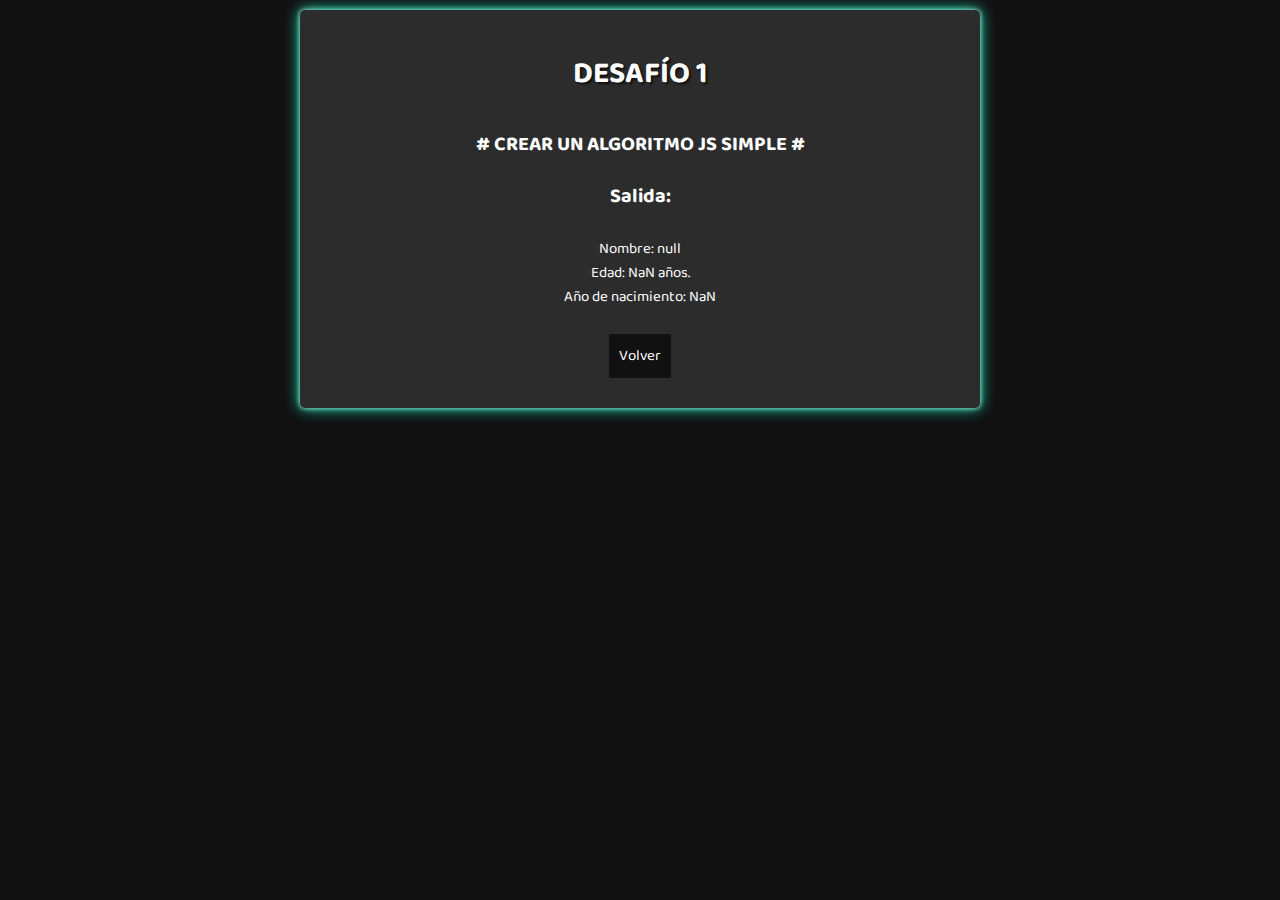
<file: Desafio1/desafio1.html>
<!DOCTYPE html>
<html lang="es">

<head>
    <meta charset="UTF-8">
    <meta http-equiv="X-UA-Compatible" content="IE=edge">
    <meta name="viewport" content="width=device-width, initial-scale=1.0">
    <link rel="stylesheet" href="../css/style.css">
    <meta http-equiv="cache-control" content="no-cache" />
    <link rel="shortcut icon" href="../img/favicon.ico" type="image/x-icon">
    <title>Desafío 1</title>
</head>

<body class="body">
    <nav class="nav">
        <h1 class="nav__title">DESAFÍO 1</h1>
        <h2 class="nav__subtitle"># CREAR UN ALGORITMO JS SIMPLE #</h2>
        <h3 class="nav__subtitle">Salida:</h3>
        <p id="output" class="text"></p>
        <a class="nav__link" href="../index.html">Volver</a>
    </nav>
    <script src="script.js"></script>
</body>

</html>
</file>
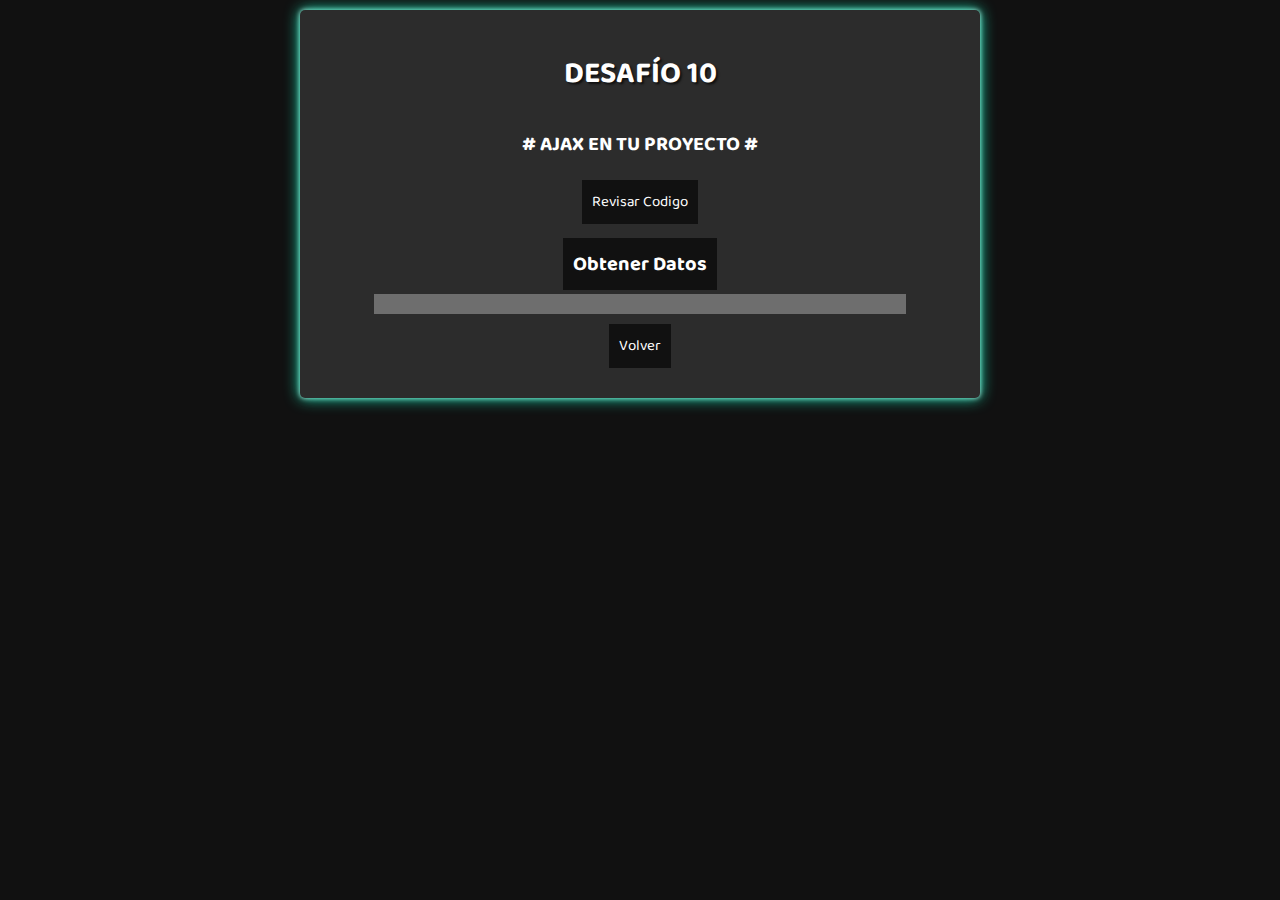
<file: Desafio10/desafio10.html>
<!DOCTYPE html>
<html lang="es">

<head>
    <meta charset="UTF-8">
    <meta http-equiv="X-UA-Compatible" content="IE=edge">
    <meta name="viewport" content="width=device-width, initial-scale=1.0">
    <meta http-equiv="cache-control" content="no-cache" />
    <link rel="stylesheet" href="../css/style.css">
    <title>Desafío 10</title>
</head>

<body class="body">
    <nav class="nav">
        <h1 class="nav__title">DESAFÍO 10</h1>
        <h2 class="nav__subtitle"># AJAX EN TU PROYECTO #</h2>
        <a href="https://github.com/istvian/Javascript/blob/master/Desafio10/app.js" target="_blank" class="nav__link">Revisar Codigo</a>
        <p class="btn btn--normal" id="btn-dom">Obtener Datos</p>
        <div id="resultados" class="datos-container">
        </div>
        <a class="nav__link" href="../index.html">Volver</a>
    </nav>
    <script src="../jquery-3.6.0.min.js"></script>
    <script src="app.js"></script>
</body>

</html>
</file>
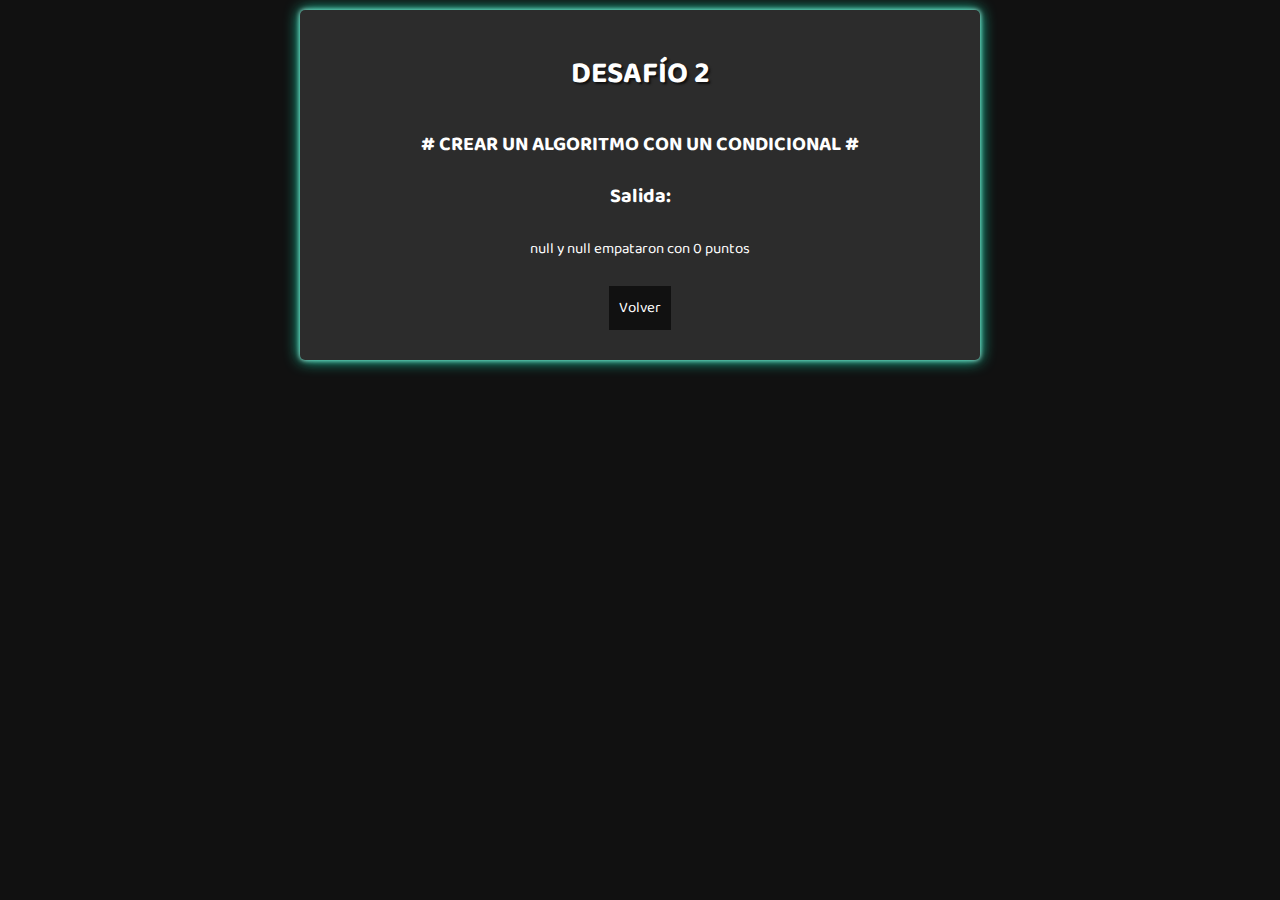
<file: Desafio2/desafio2.html>
<!DOCTYPE html>
<html lang="es">

<head>
    <meta charset="UTF-8">
    <meta http-equiv="X-UA-Compatible" content="IE=edge">
    <meta name="viewport" content="width=device-width, initial-scale=1.0">
    <link rel="stylesheet" href="../css/style.css">
    <title>Desafío 2</title>
</head>

<body class="body">
    <nav class="nav">
        <h1 class="nav__title">DESAFÍO 2</h1>
        <h2 class="nav__subtitle"># CREAR UN ALGORITMO CON UN CONDICIONAL #</h2>
        <h3 class="nav__subtitle">Salida:</h3>
        <p id="output" class="text"></p>
        <a class="nav__link" href="../index.html">Volver</a>
    </nav>
    <script src="app.js"></script>
</body>

</html>
</file>
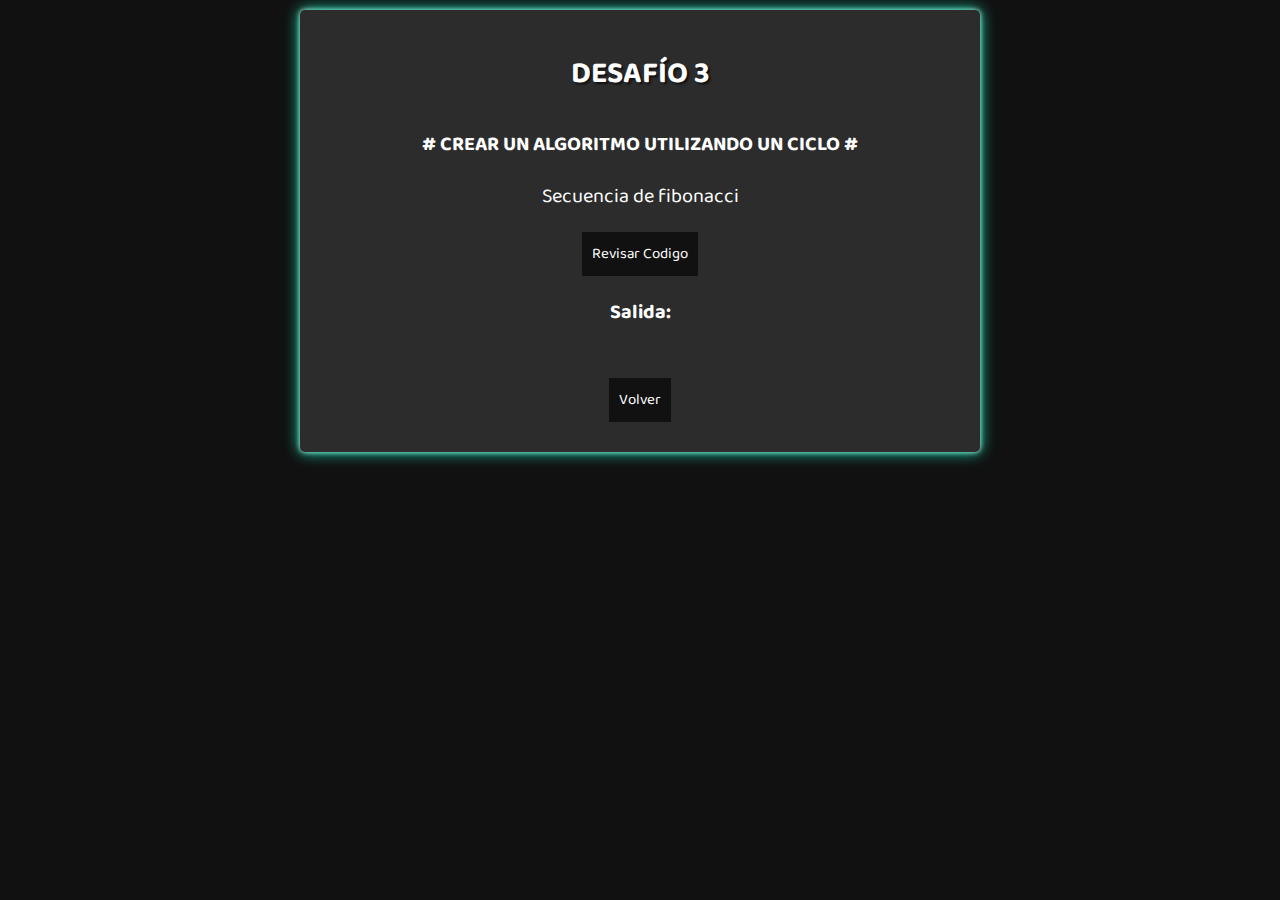
<file: Desafio3/desafio3.html>
<!DOCTYPE html>
<html lang="es">

<head>
    <meta charset="UTF-8">
    <meta http-equiv="X-UA-Compatible" content="IE=edge">
    <meta name="viewport" content="width=device-width, initial-scale=1.0">
    <meta http-equiv="cache-control" content="no-cache" />
    <link rel="stylesheet" href="../css/style.css">
    <title>Desafío 3</title>
</head>

<body class="body">
    <nav class="nav">
        <h1 class="nav__title">DESAFÍO 3</h1>
        <h2 class="nav__subtitle"># CREAR UN ALGORITMO UTILIZANDO UN CICLO #</h2>
        <p class="nav__subtitle">Secuencia de fibonacci</p>
        <a href="https://github.com/istvian/Javascript/blob/master/Desafio3/app.js" target="_blank" class="nav__link">Revisar Codigo</a>
        <h3 class="nav__subtitle">Salida:</h3>
        <p id="output" class="text"></p>
        <a class="nav__link" href="../index.html">Volver</a>
    </nav>
    <script src="app.js"></script>
</body>

</html>
</file>
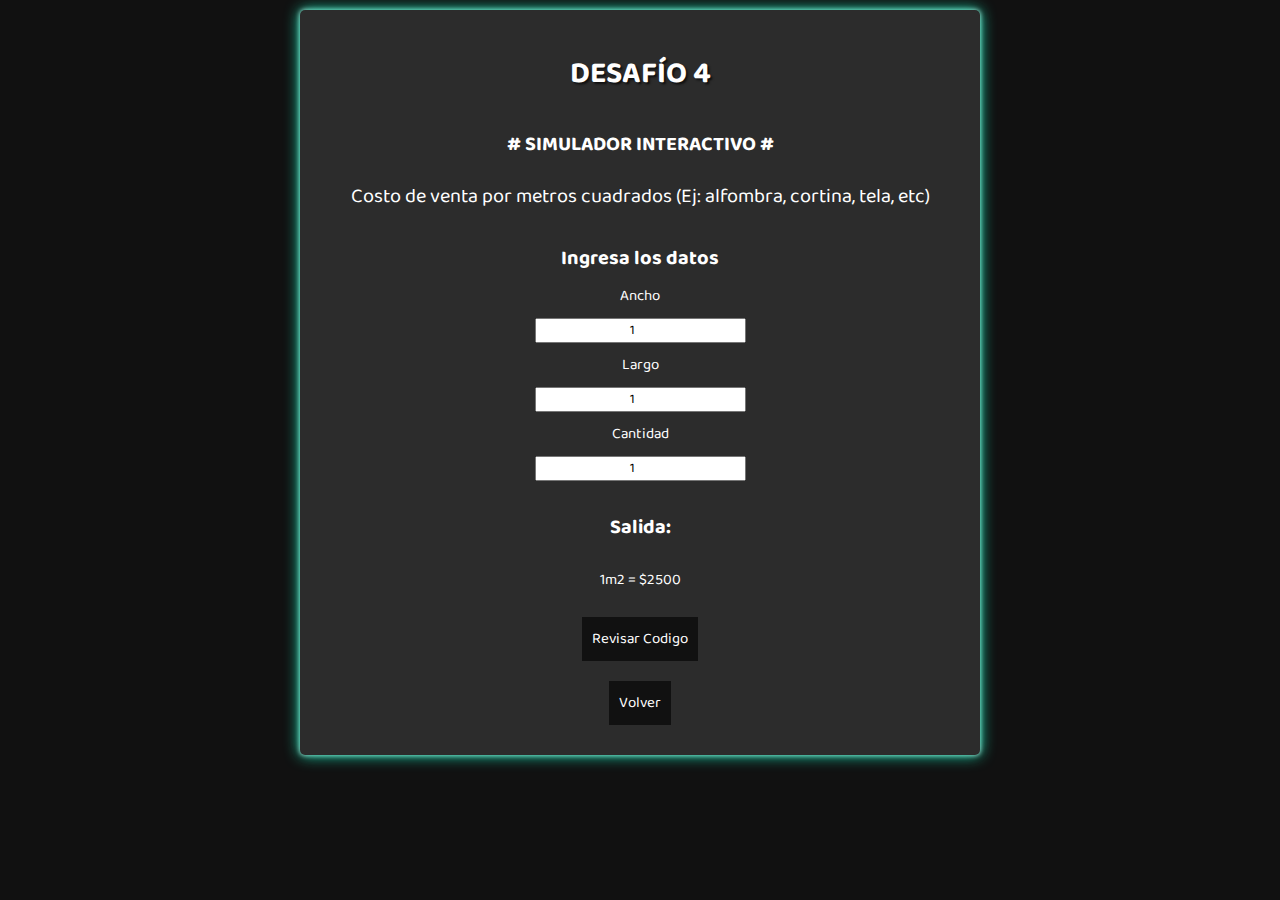
<file: Desafio4/desafio4.html>
<!DOCTYPE html>
<html lang="es">

<head>
    <meta charset="UTF-8">
    <meta http-equiv="X-UA-Compatible" content="IE=edge">
    <meta name="viewport" content="width=device-width, initial-scale=1.0">
    <meta http-equiv="cache-control" content="no-cache" />
    <link rel="stylesheet" href="../css/style.css">
    <title>Desafío 4</title>
</head>

<body class="body">
    <nav class="nav">
        <h1 class="nav__title">DESAFÍO 4</h1>
        <h2 class="nav__subtitle"># SIMULADOR INTERACTIVO #</h2>
        <p class="nav__subtitle">Costo de venta por metros cuadrados (Ej: alfombra, cortina, tela, etc)</p>
        <form action="">
            <p>Ingresa los datos</p>
            <label for="ancho">Ancho</label>
            <input type="number" name="ancho" id="ancho" value="1">
            <label for="largo">Largo</label>
            <input type="number" name="largo" id="largo" value="1">
            <label for="cantidad">Cantidad</label>
            <input type="number" name="cantidad" id="cantidad" value="1">
        </form>
        <h3 class="nav__subtitle">Salida:</h3>
        <p id="output" class="text"></p>
        <a href="https://github.com/istvian/Javascript/blob/master/Desafio4/app.js" target="_blank" class="nav__link">Revisar Codigo</a>
        <a class="nav__link" href="../index.html">Volver</a>
    </nav>
    <script src="app.js"></script>
</body>

</html>
</file>
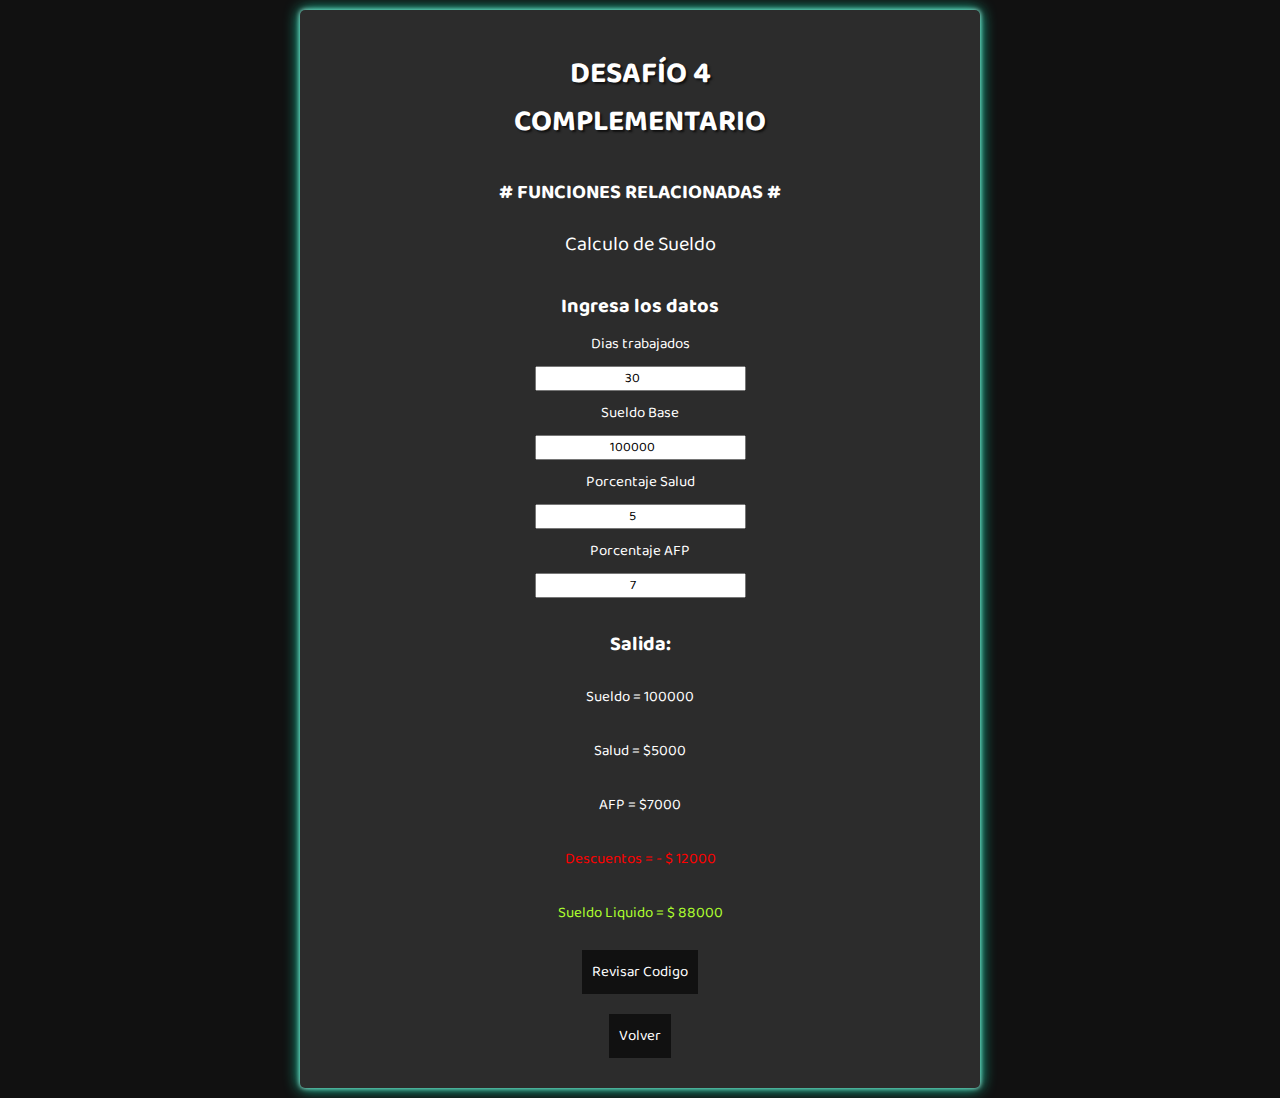
<file: Desafio4Extra/desafio4extra.html>
<!DOCTYPE html>
<html lang="es">

<head>
    <meta charset="UTF-8">
    <meta http-equiv="X-UA-Compatible" content="IE=edge">
    <meta name="viewport" content="width=device-width, initial-scale=1.0">
    <meta http-equiv="cache-control" content="no-cache" />
    <link rel="stylesheet" href="../css/style.css">
    <title>Desafío 4 Complementario</title>
</head>

<body class="body">
    <nav class="nav">
        <h1 class="nav__title">DESAFÍO 4<br>COMPLEMENTARIO</h1>
        <h2 class="nav__subtitle"># FUNCIONES RELACIONADAS #</h2>
        <p class="nav__subtitle">Calculo de Sueldo</p>
        <form action="">
            <p>Ingresa los datos</p>
            <label for="dias">Dias trabajados</label>
            <input type="number" name="dias" id="dias" value="30">
            <label for="base">Sueldo Base</label>
            <input type="number" name="base" id="base" value="100000">
            <label for="salud">Porcentaje Salud</label>
            <input type="number" name="salud" id="salud" value="5">
            <label for="afp">Porcentaje AFP</label>
            <input type="number" name="afp" id="afp" value="7">
        </form>
        <h3 class="nav__subtitle">Salida:</h3>
        <p id="resultado_bruto" class="text"></p>
        <p id="resultado_salud" class="text"></p>
        <p id="resultado_afp" class="text"></p>
        <p id="descuentos" class="text text--red"></p>
        <p id="resultado_liquido" class="text text--green"></p>
        <a href="https://github.com/istvian/Javascript/blob/master/Desafio4Extra/app.js" target="_blank" class="nav__link">Revisar Codigo</a>
        <a class="nav__link" href="../index.html">Volver</a>
    </nav>
    <script src="app.js"></script>
</body>

</html>
</file>
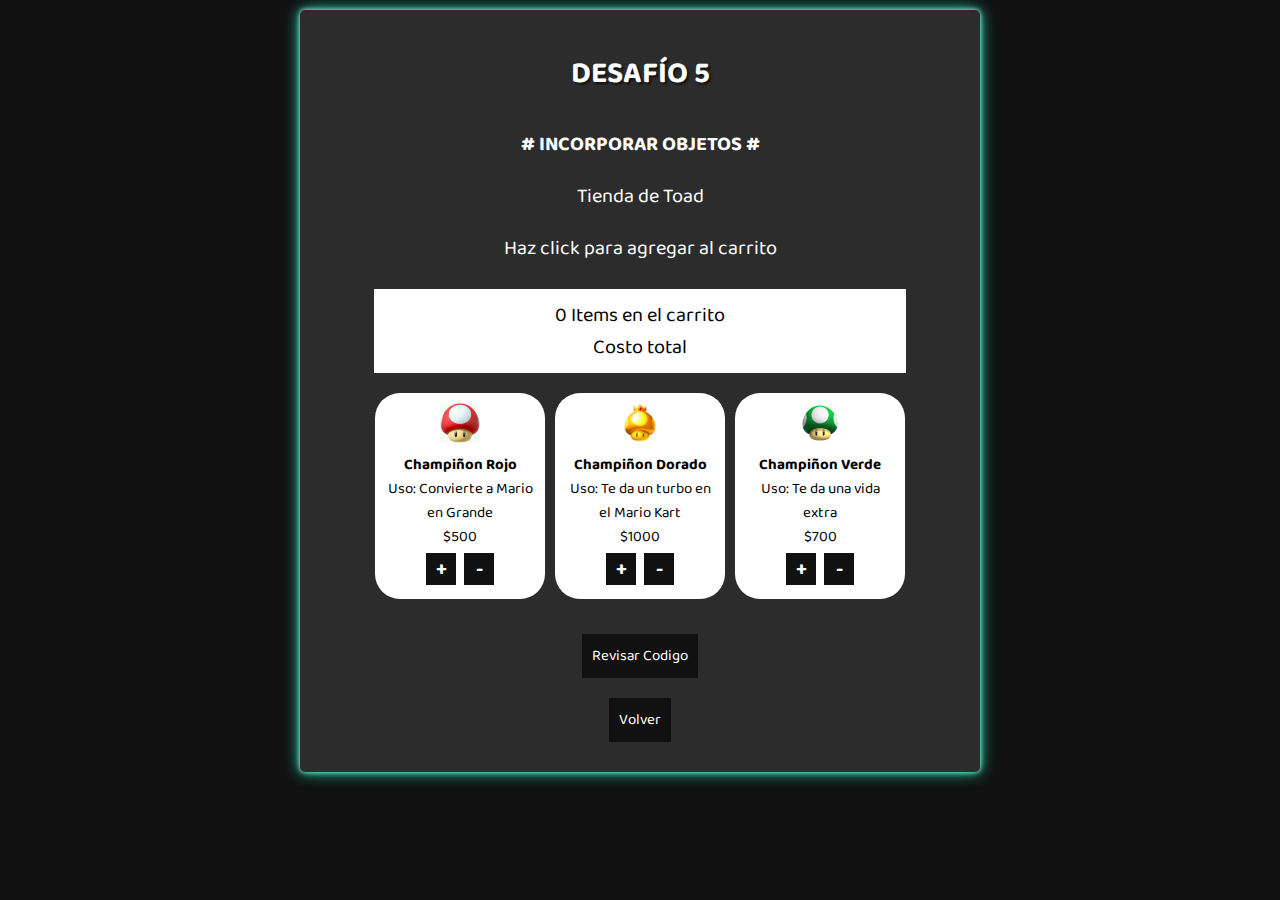
<file: Desafio5/desafio5.html>
<!DOCTYPE html>
<html lang="es">

<head>
    <meta charset="UTF-8">
    <meta http-equiv="X-UA-Compatible" content="IE=edge">
    <meta name="viewport" content="width=device-width, initial-scale=1.0">
    <meta http-equiv="cache-control" content="no-cache" />
    <link rel="stylesheet" href="../css/style.css">
    <title>Desafío 5</title>
</head>

<body class="body">
    <nav class="nav">
        <h1 class="nav__title">DESAFÍO 5</h1>
        <h2 class="nav__subtitle"># INCORPORAR OBJETOS #</h2>
        <p class="nav__subtitle">Tienda de Toad</p>
        <p class="nav__subtitle">Haz click para agregar al carrito</p>
        <div id="info">
            <p id="title">0 Items en el carrito</p>
            <p id="total">Costo total</p>
        </div>
        <div class="producto-container no_selection">
            <div class="producto" id="rojo">
                <img class="producto__img" src="img/champi-rojo.jpg" alt="">
                <p class="producto__title">Champiñon Rojo</p>
                <p class="producto__subtitle">Uso: Convierte a Mario en Grande</p>
                <p class="producto__subtitle precio">500</p>
                <div class="btn-container">
                    <span class="btn no_selection add">+</span>
                    <span class="btn no_selection rm">-</span>
                </div>
            </div>
            <div class="producto" id="dorado">
                <img class="producto__img" src="img/champi-dorado.jpg" alt="">
                <p class="producto__title">Champiñon Dorado</p>
                <p class="producto__subtitle">Uso: Te da un turbo en el Mario Kart</p>
                <p class="producto__subtitle precio">1000</p>
                <div class="btn-container">
                    <span class="btn no_selection add">+</span>
                    <span class="btn no_selection rm">-</span>
                </div>
            </div>
            <div class="producto" id="verde">
                <img class="producto__img" src="img/champi-verde.jpg" alt="">
                <p class="producto__title">Champiñon Verde</p>
                <p class="producto__subtitle">Uso: Te da una vida extra</p>
                <p class="producto__subtitle precio">700</p>
                <div class="btn-container">
                    <span class="btn no_selection add">+</span>
                    <span class="btn no_selection rm">-</span>
                </div>
            </div>
        </div>
        <div class="carrito-container" id="carrito">
        </div>
        <a href="https://github.com/istvian/Javascript/blob/master/Desafio5/app.js" target="_blank" class="nav__link">Revisar Codigo</a>
        <a class="nav__link" href="../index.html">Volver</a>
    </nav>
    <script src="app.js"></script>
</body>

</html>
</file>
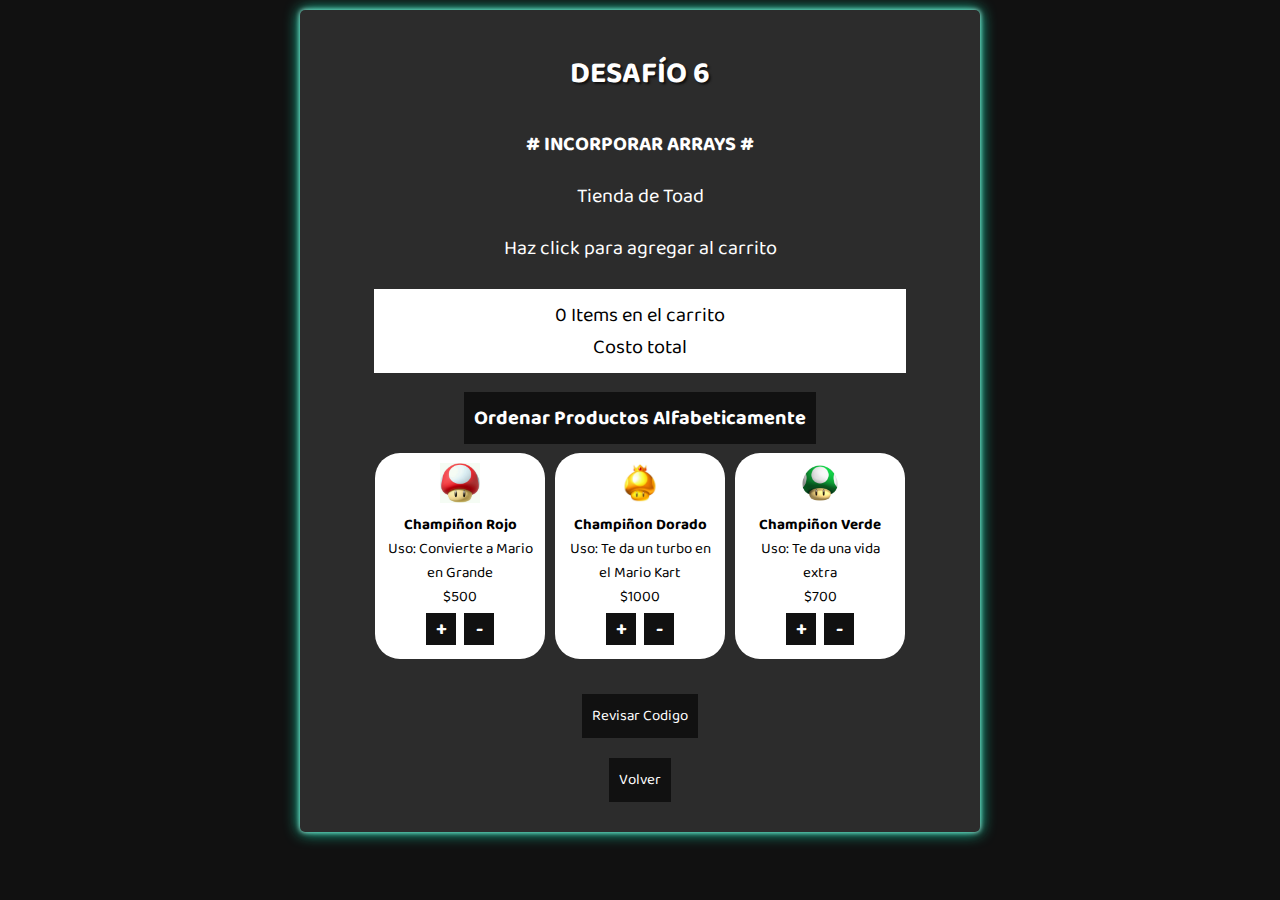
<file: Desafio6/desafio6.html>
<!DOCTYPE html>
<html lang="es">

<head>
    <meta charset="UTF-8">
    <meta http-equiv="X-UA-Compatible" content="IE=edge">
    <meta name="viewport" content="width=device-width, initial-scale=1.0">
    <meta http-equiv="cache-control" content="no-cache" />
    <link rel="stylesheet" href="../css/style.css">
    <title>Desafío 6</title>
</head>

<body class="body">
    <nav class="nav">
        <h1 class="nav__title">DESAFÍO 6</h1>
        <h2 class="nav__subtitle"># INCORPORAR ARRAYS #</h2>
        <p class="nav__subtitle">Tienda de Toad</p>
        <p class="nav__subtitle">Haz click para agregar al carrito</p>
        <div id="info">
            <p id="title">0 Items en el carrito</p>
            <p id="total">Costo total</p>
        </div>
        <span class="btn btn--normal no_selection" id="ordenar">Ordenar Productos Alfabeticamente</span>
        <div class="producto-container no_selection">
            <div class="producto" id="rojo">
                <img class="producto__img" src="img/champi-rojo.jpg" alt="">
                <p class="producto__title">Champiñon Rojo</p>
                <p class="producto__subtitle">Uso: Convierte a Mario en Grande</p>
                <p class="producto__subtitle precio">500</p>
                <div class="btn-container">
                    <span class="btn no_selection add">+</span>
                    <span class="btn no_selection rm">-</span>
                </div>
            </div>
            <div class="producto" id="dorado">
                <img class="producto__img" src="img/champi-dorado.jpg" alt="">
                <p class="producto__title">Champiñon Dorado</p>
                <p class="producto__subtitle">Uso: Te da un turbo en el Mario Kart</p>
                <p class="producto__subtitle precio">1000</p>
                <div class="btn-container">
                    <span class="btn no_selection add">+</span>
                    <span class="btn no_selection rm">-</span>
                </div>
            </div>
            <div class="producto" id="verde">
                <img class="producto__img" src="img/champi-verde.jpg" alt="">
                <p class="producto__title">Champiñon Verde</p>
                <p class="producto__subtitle">Uso: Te da una vida extra</p>
                <p class="producto__subtitle precio">700</p>
                <div class="btn-container">
                    <span class="btn no_selection add">+</span>
                    <span class="btn no_selection rm">-</span>
                </div>
            </div>
        </div>
        <div class="carrito-container" id="carrito">
        </div>
        <a href="https://github.com/istvian/Javascript/blob/master/Desafio6/app.js" target="_blank" class="nav__link">Revisar Codigo</a>
        <a class="nav__link" href="../index.html">Volver</a>
    </nav>
    <script src="app.js"></script>
</body>

</html>
</file>
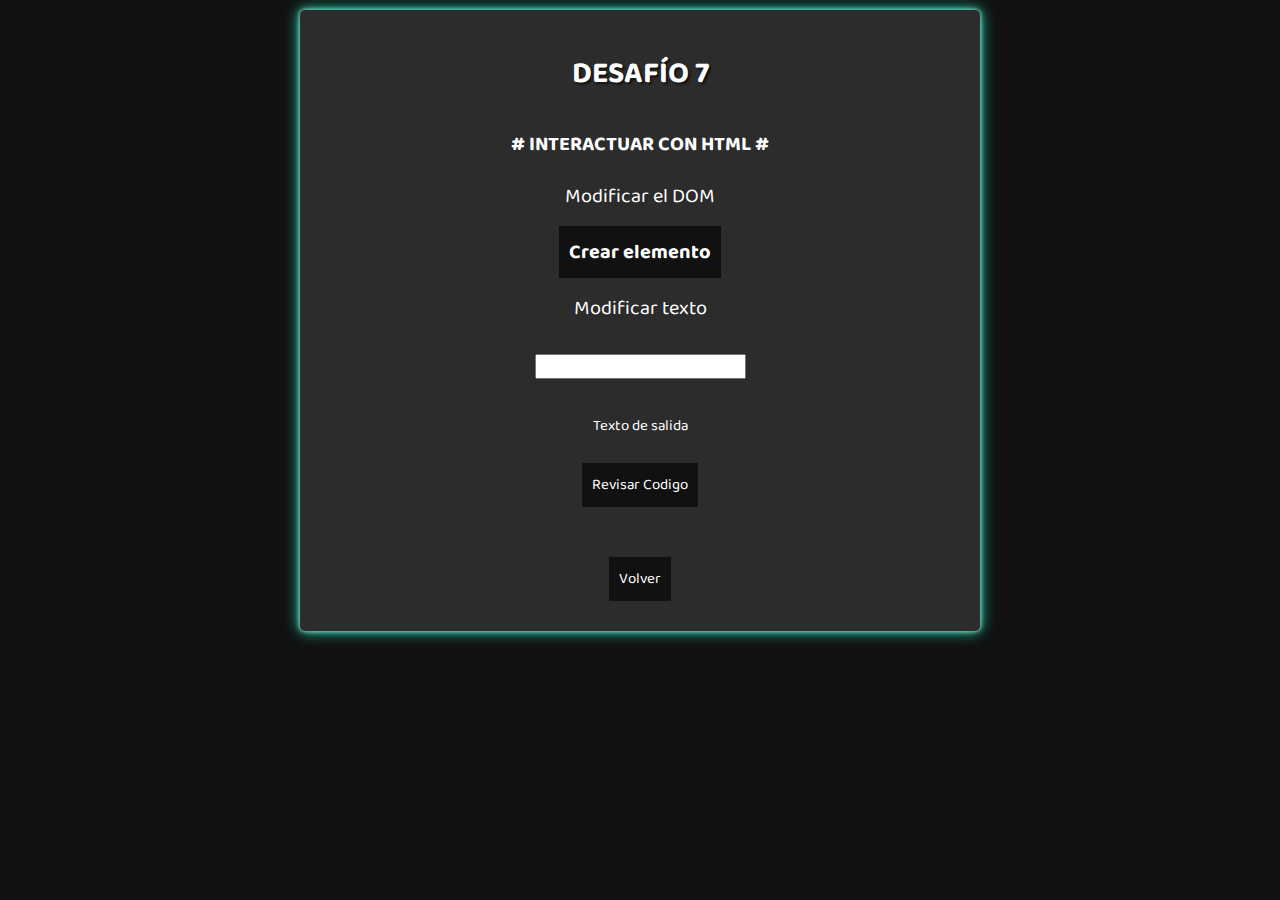
<file: Desafio7/desafio7.html>
<!DOCTYPE html>
<html lang="es">

<head>
    <meta charset="UTF-8">
    <meta http-equiv="X-UA-Compatible" content="IE=edge">
    <meta name="viewport" content="width=device-width, initial-scale=1.0">
    <meta http-equiv="cache-control" content="no-cache" />
    <link rel="stylesheet" href="../css/style.css">
    <title>Desafío 7</title>
</head>

<body class="body">
    <nav class="nav">
        <h1 class="nav__title">DESAFÍO 7</h1>
        <h2 class="nav__subtitle"># INTERACTUAR CON HTML #</h2>
        <p class="nav__subtitle">Modificar el DOM</p>
        <p class="btn btn--normal" id="btn-new">Crear elemento</p>
        <p class="nav__subtitle">Modificar texto</p>
        <form action="">
            <input type="text" name="" id="input-text" value="">
        </form>
        <p class="text" id="output-text">Texto de salida</p>
        <a href="https://github.com/istvian/Javascript/blob/master/Desafio7/app.js" target="_blank" class="nav__link">Revisar Codigo</a>
        <p id="output" class="text"></p>
        <a class="nav__link" href="../index.html">Volver</a>
    </nav>
    <script src="app.js"></script>
</body>

</html>
</file>
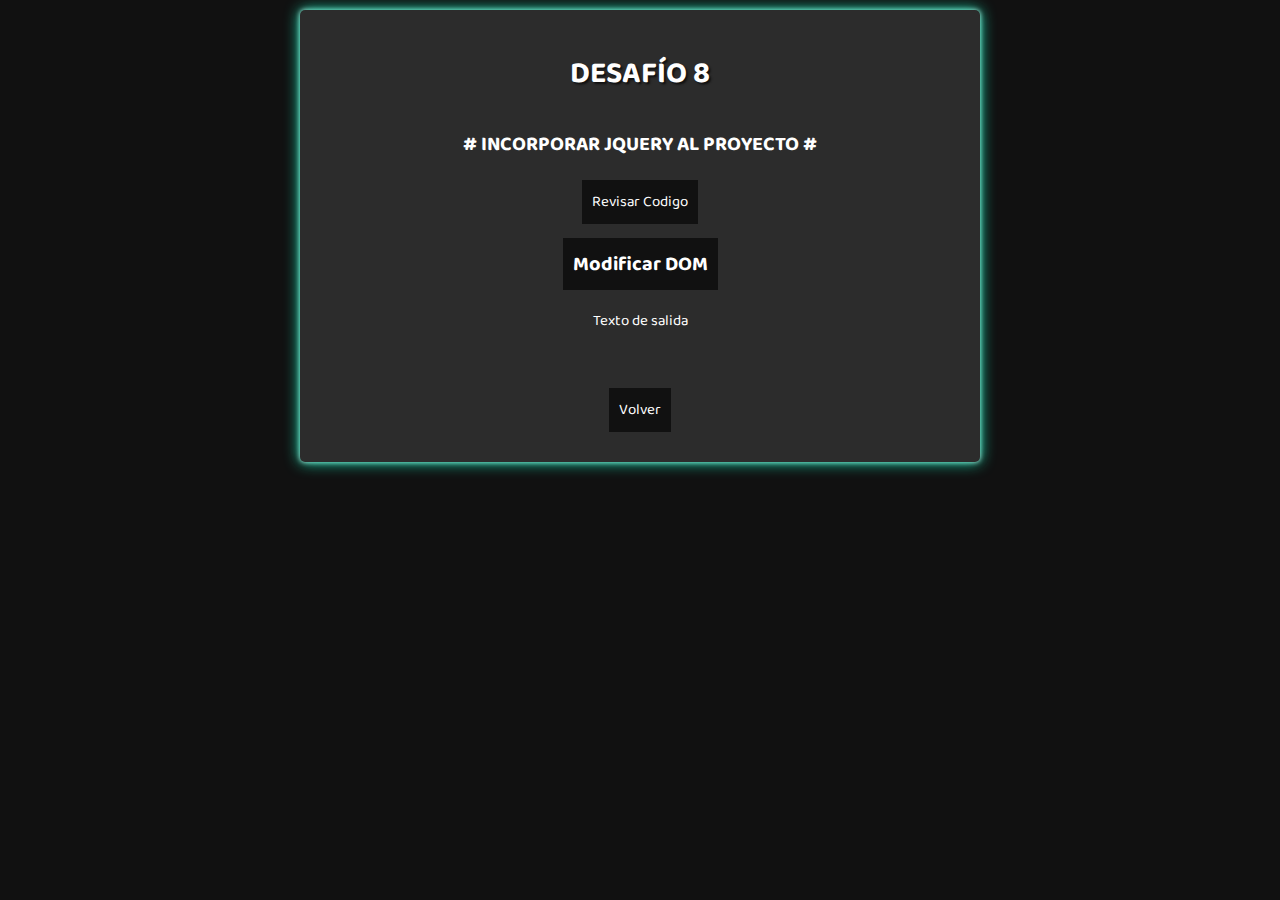
<file: Desafio8/desafio8.html>
<!DOCTYPE html>
<html lang="es">

<head>
    <meta charset="UTF-8">
    <meta http-equiv="X-UA-Compatible" content="IE=edge">
    <meta name="viewport" content="width=device-width, initial-scale=1.0">
    <meta http-equiv="cache-control" content="no-cache" />
    <link rel="stylesheet" href="../css/style.css">
    <title>Desafío 8</title>
</head>

<body class="body">
    <nav class="nav">
        <h1 class="nav__title">DESAFÍO 8</h1>
        <h2 class="nav__subtitle"># INCORPORAR JQUERY AL PROYECTO #</h2>
        <a href="https://github.com/istvian/Javascript/blob/master/Desafio8/app.js" target="_blank" class="nav__link">Revisar Codigo</a>
        <p class="btn btn--normal" id="btn-dom">Modificar DOM</p>
        <p class="text" id="output-text">Texto de salida</p>
        <p id="output" class="text"></p>
        <a class="nav__link" href="../index.html">Volver</a>
    </nav>
    <script src="../jquery-3.6.0.min.js"></script>
    <script src="app.js"></script>
</body>

</html>
</file>
<file: css/style.css>
@import url("https://fonts.googleapis.com/css2?family=Baloo+2&display=swap");
* {
  margin: 0px;
  padding: 0px;
  text-decoration: none;
  list-style: none;
  font-family: 'Baloo 2', cursive;
}

html {
  height: -webkit-fit-content;
  height: -moz-fit-content;
  height: fit-content;
  font-size: 10px;
}

body {
  -webkit-box-sizing: border-box;
          box-sizing: border-box;
  overflow-x: hidden;
  scroll-behavior: smooth;
  overflow-anchor: none;
  font-size: 10px;
}

.no_selection {
  -webkit-user-select: none;
  -moz-user-select: none;
  -khtml-user-select: none;
  -ms-user-select: none;
}

form {
  margin: 2rem 0rem;
  display: -webkit-box;
  display: -ms-flexbox;
  display: flex;
  -webkit-box-orient: vertical;
  -webkit-box-direction: normal;
      -ms-flex-flow: column wrap;
          flex-flow: column wrap;
  -webkit-box-pack: center;
      -ms-flex-pack: center;
          justify-content: center;
  -webkit-box-align: center;
      -ms-flex-align: center;
          align-items: center;
}

form p {
  color: #fff;
  text-align: center;
  font-weight: bold;
  font-size: 2rem;
}

form label {
  color: #fff;
  padding: 1rem;
  font-size: 1.5rem;
  display: block;
  text-align: center;
}

form input {
  text-align: center;
}

.body {
  background: #111;
  display: -webkit-box;
  display: -ms-flexbox;
  display: flex;
  -webkit-box-orient: vertical;
  -webkit-box-direction: normal;
      -ms-flex-flow: column wrap;
          flex-flow: column wrap;
  margin: auto;
  -webkit-box-pack: center;
      -ms-flex-pack: center;
          justify-content: center;
  -webkit-box-align: center;
      -ms-flex-align: center;
          align-items: center;
}

.body .nav {
  display: -webkit-box;
  display: -ms-flexbox;
  display: flex;
  -webkit-box-orient: vertical;
  -webkit-box-direction: normal;
      -ms-flex-flow: column wrap;
          flex-flow: column wrap;
  -webkit-box-pack: center;
      -ms-flex-pack: center;
          justify-content: center;
  -webkit-box-align: center;
      -ms-flex-align: center;
          align-items: center;
  max-width: 50%;
  width: 800px;
  background: #2c2c2c;
  padding: 2rem;
  margin: 1rem;
  border-radius: 5px;
  -webkit-box-shadow: #19f0c1 0px 0px 15px, #fff 0px 0px 5px;
          box-shadow: #19f0c1 0px 0px 15px, #fff 0px 0px 5px;
}

.body .nav .nav__title {
  color: #fff;
  font-size: 3rem;
  padding: 2rem;
  text-shadow: #111 2px 2px 2px;
  text-align: center;
}

.body .nav .nav__subtitle {
  color: #fff;
  font-size: 2rem;
  text-align: center;
  margin: 1rem;
}

.body .nav .nav__links {
  color: #fff;
  text-align: center;
  list-style: none;
  display: -webkit-box;
  display: -ms-flexbox;
  display: flex;
  -webkit-box-orient: horizontal;
  -webkit-box-direction: normal;
      -ms-flex-flow: row wrap;
          flex-flow: row wrap;
  -webkit-box-pack: center;
      -ms-flex-pack: center;
          justify-content: center;
  -webkit-box-align: center;
      -ms-flex-align: center;
          align-items: center;
  padding: 1rem;
}

.body .nav .nav__links li {
  margin: 2rem 0.5rem;
}

.body .nav .nav__link {
  color: #fff;
  background: #111;
  padding: 1rem;
  font-size: 1.5rem;
  text-align: center;
  -webkit-transition: background 0.2s, -webkit-box-shadow 0.5s;
  transition: background 0.2s, -webkit-box-shadow 0.5s;
  transition: background 0.2s, box-shadow 0.5s;
  transition: background 0.2s, box-shadow 0.5s, -webkit-box-shadow 0.5s;
  margin: 1rem;
}

.body .nav .nav__link:hover {
  background: #19f0c1;
  color: #111;
  -webkit-box-shadow: #19f0c1 0px 0px 15px, #fff 0px 0px 5px;
          box-shadow: #19f0c1 0px 0px 15px, #fff 0px 0px 5px;
}

.body .text {
  margin: 1rem 0;
  font-size: 1.5rem;
  text-align: center;
  color: #fff;
  text-decoration: none;
  background: #2c2c2c;
  padding: 0.5rem;
}

.body .text--red {
  color: red;
}

.body .text--green {
  color: greenyellow;
}

@media (max-width: 500px) {
  .body .nav {
    max-width: 100%;
    width: -webkit-fit-content;
    width: -moz-fit-content;
    width: fit-content;
    padding: 0.2rem;
  }
}

.producto-container {
  display: -webkit-box;
  display: -ms-flexbox;
  display: flex;
  -webkit-box-orient: horizontal;
  -webkit-box-direction: normal;
      -ms-flex-flow: row wrap;
          flex-flow: row wrap;
  -webkit-box-pack: center;
      -ms-flex-pack: center;
          justify-content: center;
  -webkit-box-align: center;
      -ms-flex-align: center;
          align-items: center;
}

.producto-container .producto {
  border-radius: 2.5rem;
  padding: 1rem;
  display: -webkit-box;
  display: -ms-flexbox;
  display: flex;
  -webkit-box-orient: vertical;
  -webkit-box-direction: normal;
      -ms-flex-flow: column nowrap;
          flex-flow: column nowrap;
  -webkit-box-pack: center;
      -ms-flex-pack: center;
          justify-content: center;
  -webkit-box-align: center;
      -ms-flex-align: center;
          align-items: center;
  width: 15rem;
  margin: 0.5rem;
  background: white;
}

.producto-container .producto .producto__img {
  height: 4rem;
}

.producto-container .producto .producto__title {
  margin-top: 1rem;
  color: black;
  font-weight: bold;
  text-align: center;
  font-size: 1.5rem;
}

.producto-container .producto .producto__subtitle {
  color: black;
  text-align: center;
  font-size: 1.5rem;
}

.producto-container .producto .precio::before {
  content: "$";
}

.item {
  display: -ms-grid;
  display: grid;
      grid-template-areas: "img title price" " img subtitle subtitle";
  padding: 0.2rem;
  background: white;
  margin: 0.2rem;
  -ms-grid-rows: 3rem 3rem;
      grid-template-rows: 3rem 3rem;
  max-width: 35rem;
  width: 28rem;
  -ms-grid-rows: 2rem 3rem;
      grid-template-rows: 2rem 3rem;
}

.item .producto__img {
  -ms-flex-item-align: center;
      -ms-grid-row-align: center;
      align-self: center;
  -ms-grid-column-align: start;
      justify-self: start;
  -ms-grid-row: 1;
  -ms-grid-row-span: 2;
  -ms-grid-column: 1;
  grid-area: img;
  height: 100%;
  padding: 0 1rem 0 0;
  -o-object-fit: cover;
     object-fit: cover;
}

.item .producto__title {
  -ms-grid-row: 1;
  -ms-grid-column: 2;
  grid-area: title;
  color: black;
  font-weight: bold;
  text-align: left;
  font-size: 1.5rem;
  padding: .5rem;
}

.item .producto__subtitle {
  -ms-grid-row: 2;
  -ms-grid-column: 2;
  -ms-grid-column-span: 2;
  grid-area: subtitle;
  color: black;
  text-align: left;
  font-size: 1.3rem;
  padding: .5rem;
}

.item .precio {
  -ms-grid-row: 1;
  -ms-grid-column: 3;
  grid-area: price;
}

.item .precio::before {
  content: "$";
}

#info {
  background: white;
  width: 80%;
  text-align: center;
  margin: 1.5rem;
  padding: 1rem;
}

#info p {
  font-size: 2rem;
}

.btn-container {
  display: -webkit-box;
  display: -ms-flexbox;
  display: flex;
  -webkit-box-orient: horizontal;
  -webkit-box-direction: normal;
      -ms-flex-flow: row nowrap;
          flex-flow: row nowrap;
}

.btn-container .btn {
  background: #111;
  width: 3rem;
  color: white;
  text-align: center;
  font-size: 2rem;
  font-weight: bold;
  cursor: pointer;
  margin: 0.4rem;
  -webkit-transition: -webkit-transform 0.2s;
  transition: -webkit-transform 0.2s;
  transition: transform 0.2s;
  transition: transform 0.2s, -webkit-transform 0.2s;
}

.btn-container .btn:hover {
  -webkit-transform: scale(105%);
          transform: scale(105%);
}

.btn--normal {
  background: #111;
  padding: 1rem;
  color: white;
  text-align: center;
  font-size: 2rem;
  font-weight: bold;
  cursor: pointer;
  margin: 0.4rem;
  -webkit-transition: background 0.3s, color 0.3s, -webkit-box-shadow 0.2s;
  transition: background 0.3s, color 0.3s, -webkit-box-shadow 0.2s;
  transition: background 0.3s, color 0.3s, box-shadow 0.2s;
  transition: background 0.3s, color 0.3s, box-shadow 0.2s, -webkit-box-shadow 0.2s;
}

.btn--normal:hover {
  background: #19f0c1;
  color: #111;
  -webkit-box-shadow: #19f0c1 0px 0px 15px, #fff 0px 0px 5px;
          box-shadow: #19f0c1 0px 0px 15px, #fff 0px 0px 5px;
}

.carrito-container {
  display: -webkit-box;
  display: -ms-flexbox;
  display: flex;
  -webkit-box-orient: horizontal;
  -webkit-box-direction: normal;
      -ms-flex-flow: row wrap;
          flex-flow: row wrap;
  -webkit-box-pack: center;
      -ms-flex-pack: center;
          justify-content: center;
  -webkit-box-align: center;
      -ms-flex-align: center;
          align-items: center;
  padding: 1rem;
}

.img {
  width: 100%;
  height: 100%;
  -o-object-fit: scale-down;
     object-fit: scale-down;
}

.datos-container {
  background: #6e6e6e;
  width: 80%;
  font-size: 2rem;
  padding: 1rem;
  color: #fff;
}

.datos-container .nombre {
  margin: 0 1rem;
}

.datos-container .nombre::before {
  content: "Nombre: ";
}

.datos-container .usuario {
  margin: 0 1rem;
}

.datos-container .usuario::before {
  content: "Usuario: ";
}

.datos-container .email {
  margin: 0 1rem 2rem 1rem;
}

.datos-container .email::before {
  content: "Mail: ";
}
/*# sourceMappingURL=style.css.map */
</file>
